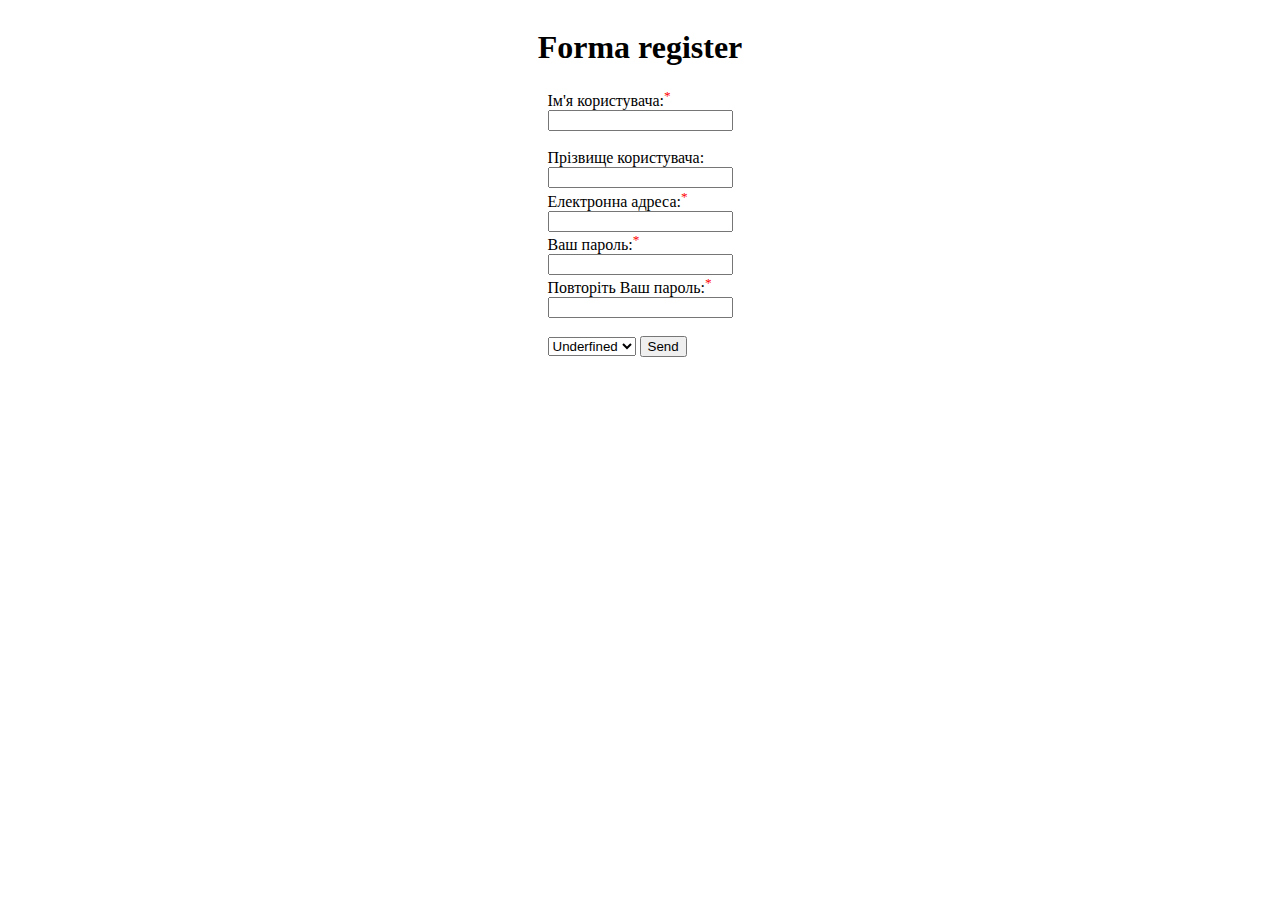
<file: index.html>
<!DOCTYPE html>
<html lang="en">
<head>
    <meta charset="UTF-8">
    <meta name="viewport" content="width=device-width, initial-scale=1.0">
    <title>Forma</title>
    <link rel="stylesheet" href="style.css">
</head>
<body>
    <div class="registration-form">
        <h1>Forma register</h1>
        <form action="http://webhook.site">

        <label for="inputName">Ім'я користувача:<sup style=color:red></style>*</sup></label><br>
        <input tupe="text" name="inputName" id="inputName"><br>
        <br>
        <label for="inputName">Прізвище користувача:</label><br>
        <input type="text" name="inpupSurname" id="inpupSurname">
        <br>
        <label for="inputEmail">Електронна адреса:<sup style=color:red></style>*</sup></label><br>
        <input type="email" name="inputEmail" id="inputEmail"><br>
        <label for="pwd">Ваш пароль:<sup style=color:red></style>*</sup></label><br>
        <input type="password" name="pwd" id="inputPwd"><br>
        <label for="rpwd">Повторіть Ваш пароль:<sup style=color:red></style>*</sup></label><br>
        <input type="password" name="rpwd" id="inputRPwd">
        <br><br>
        <select name="gender" id="genderSelect">
            <option value="undefined">Underfined</option>
            <option value="male">Male</option>
            <option value="famale">Famale</option>
            
        </select>  
          <button type="submit">Send</button>
        </form>

        
        
    </div>
</body>
</html>
</file>
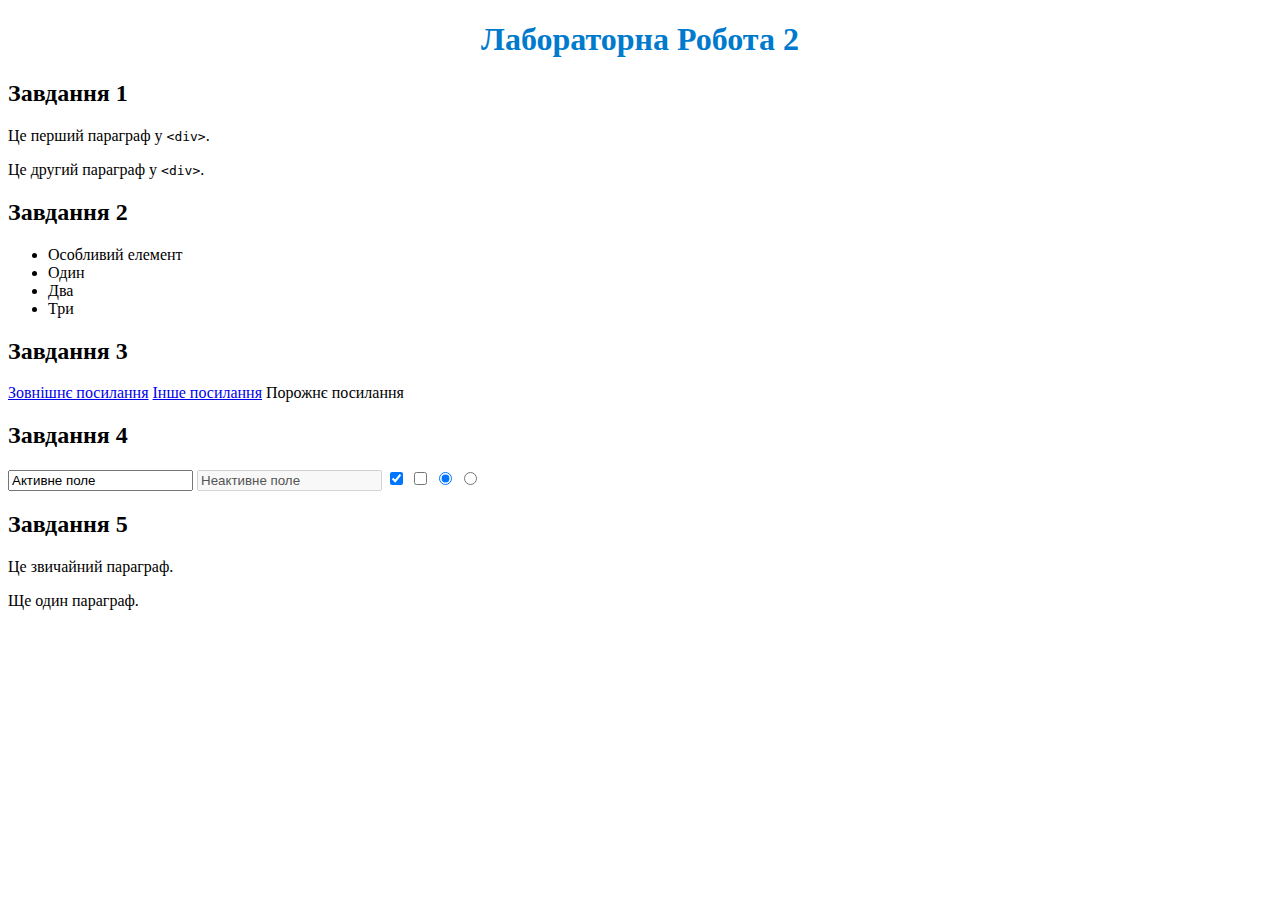
<file: laba2.html>
<!DOCTYPE html>
<html lang="en">
<head>
    <meta charset="UTF-8">
    <meta name="viewport" content="width=device-width, initial-scale=1.0">
    <title>Lab 2</title>
    <!-- Підключення стилів -->
    <link rel="stylesheet" href="style.css">
</head>
<body>
    <header>
        <h1 style="text-align: center; color: #007acc;">Лабораторна Робота 2</h1>
    </header>

    <!-- Завдання 1 -->
    <div class="section">
        <h2 class="section-title">Завдання 1</h2>
        <div>
            <p>Це перший параграф у <code>&lt;div&gt;</code>.</p>
            <p>Це другий параграф у <code>&lt;div&gt;</code>.</p>
        </div>
    </div>

    <!-- Завдання 2 -->
    <div class="section">
        <h2 class="section-title">Завдання 2</h2>
        <ul>
            <li class="special">Особливий елемент</li>
            <li>Один</li>
            <li>Два</li>
            <li>Три</li>
        </ul>
    </div>

    <!-- Завдання 3 -->
    <div class="section">
        <h2 class="section-title">Завдання 3</h2>
        <a href="https://example.com">Зовнішнє посилання</a>
        <a href="http://example.com">Інше посилання</a>
        <a>Порожнє посилання</a>
    </div>

    <!-- Завдання 4 -->
    <div class="section">
        <h2 class="section-title">Завдання 4</h2>
        <form>
            <input type="text" value="Активне поле">
            <input type="text" value="Неактивне поле" disabled>
            <input type="checkbox" checked>
            <input type="checkbox">
            <input type="radio" checked>
            <input type="radio">
        </form>
    </div>

    <!-- Завдання 5 -->
    <div class="section">
        <h2 class="section-title">Завдання 5</h2>
        <p>Це звичайний параграф.</p>
        <p>Ще один параграф.</p>
    </div>
</body>
</html>
</file>
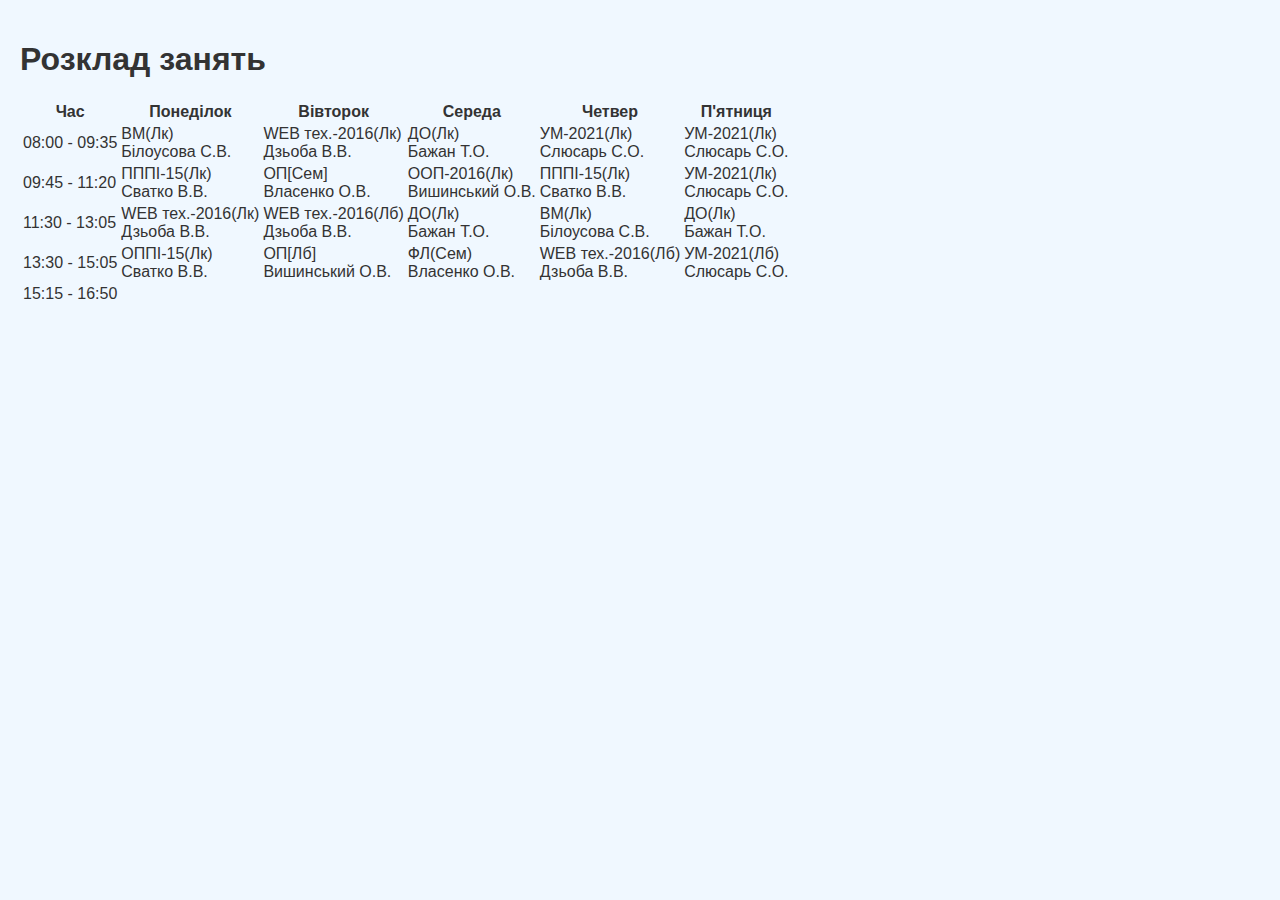
<file: main.html>
<!DOCTYPE html>
<html lang="uk">
<head>
    <meta charset="UTF-8">
    <meta name="viewport" content="width=device-width, initial-scale=1.0">
    <title>Розклад занять</title>
    <link rel="stylesheet" href="styles.css">
</head>
<body>

<h1>Розклад занять</h1>

<table>
    <thead>
        <tr>
            <th>Час</th>
            <th>Понеділок</th>
            <th>Вівторок</th>
            <th>Середа</th>
            <th>Четвер</th>
            <th>П'ятниця</th>
        </tr>
    </thead>
    <tbody>
        <!-- 1 пара -->
        <tr>
            <td>08:00 - 09:35</td>
            <td>ВМ(Лк)<br>Білоусова С.В.</td>
            <td>WEB тех.-2016(Лк)<br>Дзьоба В.В.</td>
            <td>ДО(Лк)<br>Бажан Т.О.</td>
            <td>УМ-2021(Лк)<br>Слюсарь С.О.</td>
            <td>УМ-2021(Лк)<br>Слюсарь С.О.</td>
        </tr>
        <!-- 2 пара -->
        <tr>
            <td>09:45 - 11:20</td>
            <td>ПППІ-15(Лк)<br>Сватко В.В.</td>
            <td>ОП[Сем]<br>Власенко О.В.</td>
            <td>ООП-2016(Лк)<br>Вишинський О.В.</td>
            <td>ПППІ-15(Лк)<br>Сватко В.В.</td>
            <td>УМ-2021(Лк)<br>Слюсарь С.О.</td>
        </tr>
        <!-- 3 пара -->
        <tr>
            <td>11:30 - 13:05</td>
            <td>WEB тех.-2016(Лк)<br>Дзьоба В.В.</td>
            <td>WEB тех.-2016(Лб)<br>Дзьоба В.В.</td>
            <td>ДО(Лк)<br>Бажан Т.О.</td>
            <td>ВМ(Лк)<br>Білоусова С.В.</td>
            <td>ДО(Лк)<br>Бажан Т.О.</td>
        </tr>
        <!-- 4 пара -->
        <tr>
            <td>13:30 - 15:05</td>
            <td>ОППІ-15(Лк)<br>Сватко В.В.</td>
            <td>ОП[Лб]<br>Вишинський О.В.</td>
            <td>ФЛ(Сем)<br>Власенко О.В.</td>
            <td>WEB тех.-2016(Лб)<br>Дзьоба В.В.</td>
            <td>УМ-2021(Лб)<br>Слюсарь С.О.</td>
        </tr>
        <!-- 5 пара -->
        <tr>
            <td>15:15 - 16:50</td>
            <td></td>
            <td></td>
            <td></td>
            <td></td>
            <td></td>
        </tr>
    </tbody>
</table>

</body>
</html>
</file>
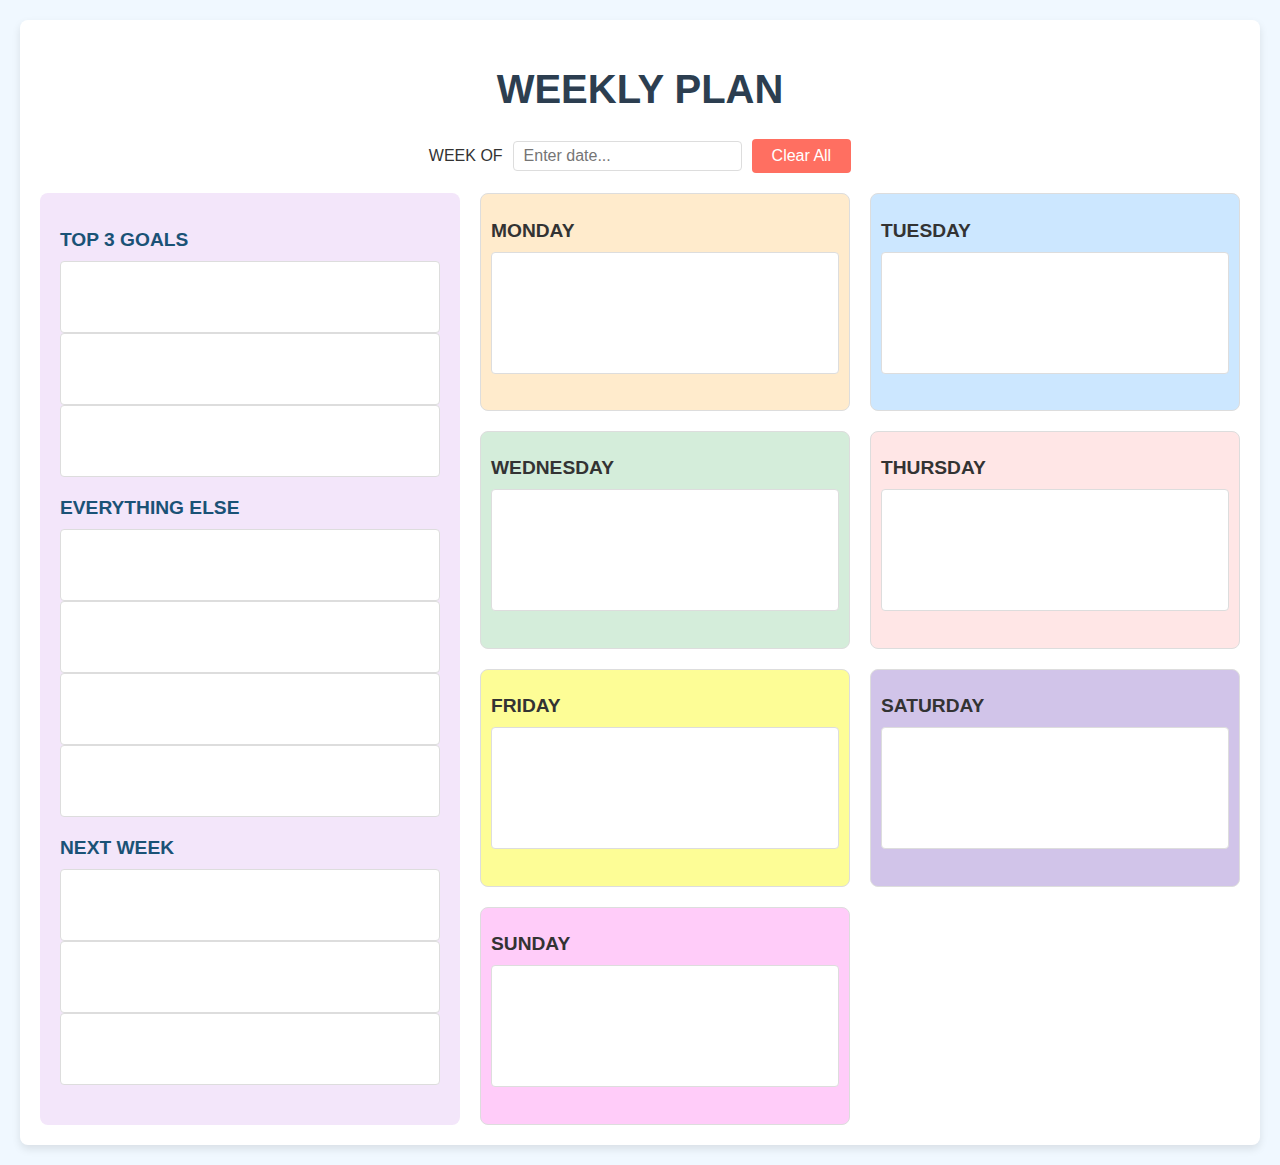
<file: osnova.html>
<!DOCTYPE html>
<html lang="uk">
<head>
    <meta charset="UTF-8">
    <meta name="viewport" content="width=device-width, initial-scale=1.0">
    <title>Weekly Planner</title>
    <link rel="stylesheet" href="styles.css">
</head>
<body>
    <div class="container">
        <!-- Верхня частина -->
        <header>
            <h1>WEEKLY PLAN</h1>
            <div class="top-bar">
                <label for="week-of">WEEK OF</label>
                <input type="text" id="week-of" placeholder="Enter date...">
                <button onclick="clearAll()">Clear All</button>
            </div>
        </header>

        <main class="grid-container">
            <!-- Ліва частина -->
            <aside class="left-column">
                <div class="section">
                    <h2>TOP 3 GOALS</h2>
                    <div class="editable" contenteditable="true"></div>
                    <div class="editable" contenteditable="true"></div>
                    <div class="editable" contenteditable="true"></div>
                </div>
                <div class="section">
                    <h2>EVERYTHING ELSE</h2>
                    <div class="editable" contenteditable="true"></div>
                    <div class="editable" contenteditable="true"></div>
                    <div class="editable" contenteditable="true"></div>
                    <div class="editable" contenteditable="true"></div>
                </div>
                <div class="section">
                    <h2>NEXT WEEK</h2>
                    <div class="editable" contenteditable="true"></div>
                    <div class="editable" contenteditable="true"></div>
                    <div class="editable" contenteditable="true"></div>
                </div>
            </aside>

            <!-- Права частина -->
            <section class="right-column">
                <div class="day">
                    <h2>MONDAY</h2>
                    <div class="editable" contenteditable="true"></div>
                </div>
                <div class="day">
                    <h2>TUESDAY</h2>
                    <div class="editable" contenteditable="true"></div>
                </div>
                <div class="day">
                    <h2>WEDNESDAY</h2>
                    <div class="editable" contenteditable="true"></div>
                </div>
                <div class="day">
                    <h2>THURSDAY</h2>
                    <div class="editable" contenteditable="true"></div>
                </div>
                <div class="day">
                    <h2>FRIDAY</h2>
                    <div class="editable" contenteditable="true"></div>
                </div>
                <div class="day">
                    <h2>SATURDAY</h2>
                    <div class="editable" contenteditable="true"></div>
                </div>
                <div class="day">
                    <h2>SUNDAY</h2>
                    <div class="editable" contenteditable="true"></div>
                </div>
            </section>
        </main>
    </div>
    <script src="script.js"></script>
</body>
</html>
</file>
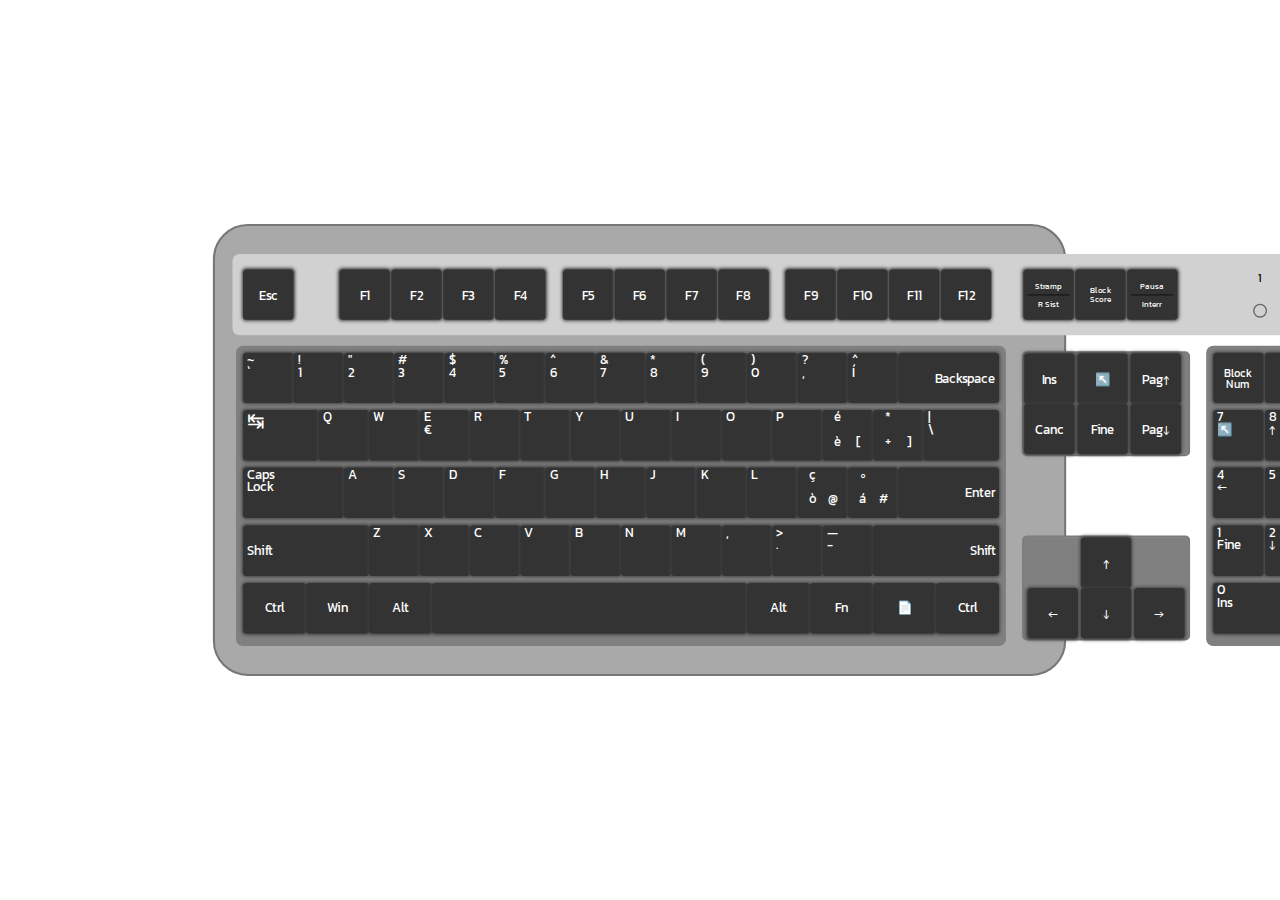
<file: practic4.html>
<!DOCTYPE html>
<html lang="en">
<head>
    <meta charset="UTF-8">
    <meta name="viewport" content="width=device-width, initial-scale=1.0">
    <title>Document</title>
    <link rel="stylesheet" href="practice4.css">
    <link rel="preconnect" href="https://fonts.googleapis.com">
    <link rel="preconnect" href="https://fonts.gstatic.com" crossorigin>
    <link
        href="https://fonts.googleapis.com/css2?family=Kanit:ital,wght@0,100;0,200;0,300;0,400;0,500;0,600;0,700;0,800;0,900;1,100;1,200;1,300;1,400;1,500;1,600;1,700;1,800;1,900&family=Montserrat:ital,wght@0,100..900;1,100..900&family=Open+Sans:ital,wght@0,300..800;1,300..800&family=Oswald:wght@200..700&family=Roboto:wght@300;400;500;700&display=swap"
        rel="stylesheet">
</head>
<body>
    
    <div id="mainKeyboardArea">
        <div class="item item_1">
            <div class="upItem upItem_1"><button class="standartButton">Esc</button></div>
            <div class="upItem upItem_2"></div>
            <div class="upItem upItem_3"><button class="standartButton">F1</button></div>
            <div class="upItem upItem_4"><button class="standartButton">F2</button></div>
            <div class="upItem upItem_5"><button class="standartButton">F3</button></div>
            <div class="upItem upItem_6"><button class="standartButton">F4</button></div>
            <div class="upItem upItem_7"></div>
            <div class="upItem upItem_8"><button class="standartButton">F5</button></div>
            <div class="upItem upItem_9"><button class="standartButton">F6</button></div>
            <div class="upItem upItem_10"><button class="standartButton">F7</button></div>
            <div class="upItem upItem_11"><button class="standartButton">F8</button></div>
            <div class="upItem upItem_12"></div>
            <div class="upItem upItem_13"><button class="standartButton">F9</button></div>
            <div class="upItem upItem_14"><button class="standartButton">F10</button></div>
            <div class="upItem upItem_15"><button class="standartButton">F11</button></div>
            <div class="upItem upItem_16"><button class="standartButton">F12</button></div>
            <div class="upItem upItem_17"></div>
            <div class="upItem upItem_18">
                <button class="standartButton smallTextButton">
                    <del>Stramp </del>
                    <hr><del>R Sist</del>
                </button>
            </div>
            <div class="upItem upItem_19">
                <button class="standartButton smallTextButton">
                    <del>Block </del>
                    <del>Score</del>
                </button>
            </div>
            <div class="upItem upItem_20">
                <button class="standartButton smallTextButton">
                    <del>Pausa </del>
                    <hr><del>Interr</del>
                </button>
            </div>
            <div class="upItem upItem_21"></div>
            <div class="upItem upItem_22 upItem_last"><del>1</del><input type="checkbox" class="roundYellowCheckbox">
            </div>
            <div class="upItem upItem_23 upItem_last"><del>A</del><input type="checkbox" class="roundYellowCheckbox">
            </div>
            <div class="upItem upItem_24 upItem_last"><del>↨</del><input type="checkbox" class="roundYellowCheckbox">
            </div>
            <div class="upItem upItem_25"></div>
        </div>
        
        <div class="item item_2">
            <div class="LeftRow firstLeftRow">
                <div class=" leftItem leftItem1_1">
                    <button class="standartButton smallTextButton standartFontSize textOnLeft">
                        <del>~</del>
                
                        <del>`</del>
                    </button>
                </div>
                <div class=" leftItem leftItem2">
                    <button class="standartButton smallTextButton standartFontSize textOnLeft">
                        <del>!</del>
                
                        <del>1</del>
                    </button>
                </div>
<div class=" leftItem leftItem3">
    <button class="standartButton smallTextButton standartFontSize textOnLeft">
        <del>"</del>

        <del>2</del>
    </button>
</div>
<div class=" leftItem leftItem4">
    <button class="standartButton smallTextButton standartFontSize textOnLeft">
        <del>#</del>

        <del>3</del>
    </button>
</div>
<div class=" leftItem leftItem5">
    <button class="standartButton smallTextButton standartFontSize textOnLeft">
        <del>$</del>

        <del>4</del>
    </button>
</div>
<div class=" leftItem leftItem6">
    <button class="standartButton smallTextButton standartFontSize textOnLeft">
        <del>%</del>

        <del>5</del>
    </button>
</div>
<div class=" leftItem leftItem7">
    <button class="standartButton smallTextButton standartFontSize textOnLeft">
        <del>^</del>

        <del>6</del>
    </button>
</div>
<div class=" leftItem leftItem8">
    <button class="standartButton smallTextButton standartFontSize textOnLeft">
        <del>&</del>

        <del>7</del>
    </button>
</div>
<div class=" leftItem leftItem9">
    <button class="standartButton smallTextButton standartFontSize textOnLeft">
        <del>*</del>

        <del>8</del>
    </button>
</div>
<div class=" leftItem leftItem10">
    <button class="standartButton smallTextButton standartFontSize textOnLeft">
        <del>(</del>

        <del>9</del>
    </button>
</div>
<div class=" leftItem leftItem11">
    <button class="standartButton smallTextButton standartFontSize textOnLeft">
        <del>)</del>

        <del>0</del>
    </button>
</div>
<div class=" leftItem leftItem12">
    <button class="standartButton smallTextButton standartFontSize textOnLeft">
        <del>?</del>

        <del>,</del>
    </button>
</div>
<div class=" leftItem leftItem13">
    <button class="standartButton smallTextButton standartFontSize textOnLeft">
        <del>^</del>

        <del>Í</del>
    </button>
</div>
<div class=" leftItem leftItem14">
    <button class="standartButton doubleLongButton textOnRight">
        <del>Backspace</del>
    </button>
</div>
</div>
<div class="LeftRow secondleftRow">
<div class=" leftItem leftItem15">
    <button class="standartButton textOnLeft buttonleftmoreThan1fr">
        <del class="bigSymbol">↹</del>
    </button>
</div>
<div class=" leftItem leftItem16">
    <button class="standartButton textOnLeft">
        <del>Q</del>
    </button>
</div>
<div class=" leftItem leftItem17">
    <button class="standartButton  textOnLeft">
        <del>W</del>
</button>
</div>
<div class=" leftItem leftItem18">
    <button class="standartButton smallTextButton standartFontSize textOnLeft">
        <del>E</del>
        <del>€</del>
    </button>
</div>
<div class=" leftItem leftItem19">
    <button class="standartButton textOnLeft">
        <del>R</del>
    </button>
</div>
<div class=" leftItem leftItem20">
    <button class="standartButton textOnLeft">
        <del>T</del>
    </button>
</div>
<div class=" leftItem leftItem21">
    <button class="standartButton textOnLeft">
        <del>Y</del>
    </button>
</div>
<div class=" leftItem leftItem22">
    <button class="standartButton textOnLeft">
        <del>U</del>
    </button>
</div>
<div class=" leftItem leftItem23">
    <button class="standartButton textOnLeft">
        <del>I</del>
    </button>
</div>
<div class=" leftItem leftItem24">
    <button class="standartButton textOnLeft">
        <del>O</del>
    </button>
</div>
<div class=" leftItem leftItem25">
    <button class="standartButton smallTextButton standartFontSize textOnLeft">
        <del>P</del>
    </button>
</div>
<div class=" leftItem leftItem26">
    <button class="standartButton smallTextButton standartFontSize textOnLeft gridFourSectorButton">
        <del class="firstGridColumn">é</del>
        <del class="firstGridColumn">è</del><del class="secondGridColumn">[</del>
    </button>
</div>
<div class=" leftItem leftItem27">
    <button class="standartButton smallTextButton standartFontSize textOnLeft gridFourSectorButton">
        <del class="firstGridColumn">*</del>
        <del class="firstGridColumn">+</del><del class="secondGridColumn">]</del>
    </button>
</div>
<div class=" leftItem leftItem28">
    <button class="standartButton smallTextButton standartFontSize textOnLeft buttonleftmoreThan1fr">
        <del>|</del>

        <del>\</del>
    </button>
</div>
</div>
<div class="LeftRow thirdleftRow">
<div class=" leftItem leftItem29">
    <button class="standartButton smallTextButton standartFontSize textOnLeft doubleLongButton">
        <del>Caps</del>

        <del>Lock</del>
    </button>
</div>
<div class=" leftItem leftItem30">
    <button class="standartButton textOnLeft">
        <del>A</del>
    </button>
</div>
<div class=" leftItem leftItem31">
    <button class="standartButton textOnLeft">
        <del>S</del>
    </button>
</div>
<div class=" leftItem leftItem32">
    <button class="standartButton textOnLeft">
        <del>D</del>
    </button>
</div>
<div class=" leftItem leftItem33">
    <button class="standartButton textOnLeft">
        <del>F</del>
    </button>
</div>
<div class=" leftItem leftItem34">
    <button class="standartButton textOnLeft">
        <del>G</del>
    </button>
</div>
<div class=" leftItem leftItem35">
    <button class="standartButton textOnLeft">
        <del>H</del>
    </button>
</div>
<div class=" leftItem leftItem36">
    <button class="standartButton textOnLeft">
        <del>J</del>
    </button>
</div>
<div class=" leftItem leftItem37">
    <button class="standartButton textOnLeft">
        <del>K</del>
    </button>
</div>
<div class=" leftItem leftItem38">
    <button class="standartButton textOnLeft">
        <del>L</del>
    </button>
</div>
<div class=" leftItem leftItem39">
    <button class="standartButton smallTextButton standartFontSize textOnLeft gridFourSectorButton">
        <del class="firstGridColumn">ç</del>
        <del class="firstGridColumn">ò</del><del class="secondGridColumn">@</del>
    </button>
</div>
<div class=" leftItem leftItem40">
    <button class="standartButton smallTextButton standartFontSize textOnLeft gridFourSectorButton">
        <del class="firstGridColumn">∘</del>
        <del class="firstGridColumn">á</del><del class="secondGridColumn">#</del>
    </button>
</div>
<div class=" leftItem leftItem42">
    <button class="standartButton smallTextButton standartFontSize textOnRight doubleLongButton">
        <del>Enter</del>
    </button>
</div>
</div>
<div class="LeftRow fourthLeftRow">
<div class=" leftItem leftItem43">
    <button class="standartButton smallTextButton standartFontSize textOnLeftCenter threeLongButton">
        <del>Shift</del>
    </button>
</div>
<div class=" leftItem leftItem45">
    <button class="standartButton textOnLeft">
        <del>Z</del>
    </button>
</div>
<div class=" leftItem leftItem46">
    <button class="standartButton textOnLeft">
        <del>X</del>
    </button>
</div>
<div class=" leftItem leftItem47">
    <button class="standartButton textOnLeft">
        <del>C</del>
    </button>
</div>
<div class=" leftItem leftItem48">
    <button class="standartButton textOnLeft">
        <del>V</del>
    </button>
</div>
<div class=" leftItem leftItem49">
    <button class="standartButton textOnLeft">
        <del>B</del>
    </button>
</div>
<div class=" leftItem leftItem50">
    <button class="standartButton textOnLeft">
        <del>N</del>
    </button>
</div>
<div class=" leftItem leftItem51">
    <button class="standartButton textOnLeft">
        <del>M</del>
    </button>
</div>
<div class=" leftItem leftItem52">
    <button class="standartButton smallTextButton standartFontSize textOnLeft">
        <del></del>

        <del>,</del>
    </button>
</div>
<div class=" leftItem leftItem53">
    <button class="standartButton smallTextButton standartFontSize textOnLeft">
        <del>></del>

        <del>.</del>
    </button>
</div>
<div class="item leftItem leftItem54">
    <button class="standartButton smallTextButton standartFontSize textOnLeft">
        <del>—</del>
    
        <del>-</del>
    </button>
</div>
<div class=" leftItem leftItem55">
    <button class="standartButton smallTextButton standartFontSize textOnRight threeLongButton">
        <del>Shift</del>
    </button>
</div>
</div>
<div class="LeftRow fifthLeftRow">
<div class=" leftItem leftItem56">
    <button class="standartButton textOnCenter longerButtomButton">
        <del>Ctrl</del>
    </button>
</div>
<div class=" leftItem leftItem57">
    <button class="standartButton textOnCenter longerButtomButton">
        <del>Win</del>
    </button>
</div>
<div class=" leftItem leftItem58">
    <button class="standartButton textOnCenter longerButtomButton">
        <del>Alt</del>
    </button>
</div>
<div class=" leftItem leftItem59">
    <button class="standartButton smallTextButton standartFontSize textOnLeft space">
    </button>
</div>
<div class=" leftItem leftItem60">
    <button class="standartButton textOnCenter longerButtomButton">
        <del>Alt</del>
    </button>
</div>
<div class=" leftItem leftItem61">
    <button class="standartButton textOnCenter longerButtomButton">
        <del>Fn</del>
    </button>
</div>
<div class=" leftItem leftItem62">
    <button class="standartButton textOnCenter longerButtomButton">
        <del>📄</del>
    </button>
</div>
<div class=" leftItem leftItem63">
    <button class="standartButton textOnCenter longerButtomButton">
        <del>Ctrl</del>
    </button>
</div>
</div>
</div>
<div class="item item_3">
<div class="item_3_containers">
<div>
    <button class="standartButton">Ins</button>
    <button class="standartButton">↖️</button>
    <button class="standartButton">Pag↑</button>
    <button class="standartButton">Canc</button>
    <button class="standartButton">Fine</button>
    <button class="standartButton">Pag↓</button>
</div>
</div>
<div class="item_3_containers ">
<button class="standartButton arrowTop">↑</button>
<div>
    <button class="standartButton arrowLeft">←</button>
    <button class="standartButton arrowButtom">↓</button>
    <button class="standartButton arrowRight">→</button>
</div>
</div>
</div>
<div class="item item_4">
    <div class="rightItem rightItem_1">
        <button class="standartButton smallTextButton rightItem_1_Button">
            <del>Block </del>
            <del>Num</del>
        </button>
    </div>
    <div class="rightItem rightItem_2"><button class="standartButton">/</button></div>
    <div class="rightItem rightItem_3"><button class="standartButton">*</button></div>
    <div class="rightItem rightItem_4"><button class="standartButton">-</button></div>
    <div class="rightItem rightItem_5">
        <button class="standartButton smallTextButton BigTextTwoLineButton textOnLeft">
            <del>7</del>

            <del>↖️</del>
        </button>
    </div>
    <div class="rightItem rightItem_6">
        <button class="standartButton smallTextButton BigTextTwoLineButton textOnLeft">
            <del>8</del>

            <del>↑</del>
        </button>
    </div>
    <div class="rightItem rightItem_7">
        <button class="standartButton smallTextButton BigTextTwoLineButton textOnLeft">
            <del>9</del>

            <del>↑</del>
        </button>
    </div>
    <div class="rightItem rightItem_8"><button
            class="standartButton hightButton bigSymbol rightItem_8_Button">+</button></div>
    <div class="rightItem rightItem_9">
        <button class="standartButton smallTextButton BigTextTwoLineButton textOnLeft">
            <del>4</del>

            <del>←</del>
        </button>
    </div>
    <div class="rightItem rightItem_10"><button class="standartButton textOnLeft">5</button></div>
    <div class="rightItem rightItem_11">
        <button class="standartButton smallTextButton BigTextTwoLineButton textOnLeft">
            <del>6</del>

            <del>→</del>
        </button>
    </div>
    <div class="rightItem rightItem_12">
        <button class="standartButton smallTextButton BigTextTwoLineButton textOnLeft">
            <del>1</del>

            <del>Fine</del>
        </button>
    </div>
    <div class="rightItem rightItem_13">
        <button class="standartButton smallTextButton BigTextTwoLineButton textOnLeft">
            <del>2</del>

            <del>↓</del>
        </button>
    </div>
    <div class="rightItem rightItem_14">
        <button class="standartButton smallTextButton BigTextTwoLineButton textOnLeft">
            <del>3</del>

            <del>Pag↓</del>
        </button>
    </div>
    <div class="rightItem rightItem_15"><button
            class="standartButton hightButton rightItem_15_Button">Invio</button></div>
    <div class="rightItem rightItem_16">
        <button class="standartButton smallTextButton longButton standartFontSize textOnLeft">
            <del>0</del>

            <del>Ins</del>
        </button>
    </div>
    <div class="rightItem rightItem_17">
        <button class="standartButton smallTextButton standartFontSize textOnLeft">
            <del>.</del>

            <del>Canc</del>
        </button>
    </div>
</div>

</div>
</body>
</html>
</file>
<file: style.css>
.registration-form{
    display: flex;
    flex-direction: column;
    align-items: center;
}
</file>
<file: styles.css>
/* Загальний стиль */
body {
    font-family: 'Arial', sans-serif;
    margin: 0;
    padding: 20px;
    background-color: #f0f8ff; /* Світлий блакитний фон */
    color: #333;
}

.container {
    max-width: 1200px;
    margin: 0 auto;
    background: white;
    padding: 20px;
    box-shadow: 0 4px 8px rgba(0, 0, 0, 0.1);
    border-radius: 8px;
}

/* Верхня частина */
header {
    text-align: center;
    margin-bottom: 20px;
}

header h1 {
    font-size: 2.5rem;
    text-transform: uppercase;
    color: #2c3e50; /* Темний синій */
}

.top-bar {
    display: flex;
    justify-content: center;
    align-items: center;
    gap: 10px;
    margin-top: 10px;
}

.top-bar input {
    padding: 5px 10px;
    font-size: 1rem;
    border: 1px solid #ddd;
    border-radius: 4px;
}

.top-bar button {
    padding: 8px 20px;
    font-size: 1rem;
    background-color: #ff6f61; /* Яскраво-червоний */
    color: white;
    border: none;
    border-radius: 4px;
    cursor: pointer;
}

.top-bar button:hover {
    background-color: #e45a50; /* Темніший червоний */
}

/* Основний контент */
.grid-container {
    display: flex;
    gap: 20px;
}

/* Ліва колонка */
.left-column {
    flex: 1;
    background-color: #f3e6fa; /* Пастельно-фіолетовий */
    padding: 20px;
    border-radius: 8px;
}


.section {
    margin-bottom: 20px;
}

.section h2 {
    font-size: 1.2rem;
    margin-bottom: 10px;
    text-transform: uppercase;
    color: #1a5276; /* Темно-синій */
}

.editable {
    padding: 10px;
    border: 1px solid #ddd;
    background-color: #ffffff; /* Білий */
    min-height: 50px;
    outline: none;
    border-radius: 4px;
}

.editable:focus {
    background-color: #f9f9f9; /* Світлий сірий */
    border-color: #007BFF;
}

/* Права колонка */
.right-column {
    flex: 2;
    display: grid;
    grid-template-columns: repeat(2, 1fr);
    gap: 20px;
}

.day {
    border: 1px solid #ddd;
    padding: 10px;
    border-radius: 8px;
}

.day:nth-child(1) {
    background-color: #ffebcc; /* Світло-оранжевий для понеділка */
}

.day:nth-child(2) {
    background-color: #cce7ff; /* Світло-блакитний для вівторка */
}

.day:nth-child(3) {
    background-color: #d4edda; /* Світло-зелений для середи */
}

.day:nth-child(4) {
    background-color: #ffe6e6; /* Світло-рожевий для четверга */
}

.day:nth-child(5) {
    background-color: #fdfd96; /* Світло-жовтий для п'ятниці */
}

.day:nth-child(6) {
    background-color: #d1c4e9; /* Лавандовий для суботи */
}

.day:nth-child(7) {
    background-color: #ffccf9; /* Рожевий для неділі */
}

.day h2 {
    font-size: 1.2rem;
    margin-bottom: 10px;
    text-transform: uppercase;
    color: #333; /* Темний текст */
}

.day .editable {
    min-height: 100px;
    border-radius: 4px;
    padding: 10px;
}
</file>
<file: practice4.css>
html, body{
    width: 100%;
    height: 100%;
    margin: 0;
    display: flex;
    justify-content: center;
    align-items: center;

    font-family: "Kanit", sans-serif;
    font-weight: 400;
    font-style: normal;

}

#mainKeyboardArea{
    background-color: rgb(172, 172, 172);
    width: 94%;
    height: 70vh;
    border-radius: 50px;
    border: 3px solid rgb(119, 119, 119);
    padding: 5px;
    gap: 15px;

    display: grid;
    grid-template-columns: 10px 4fr 1fr 1fr 10px;
    grid-template-rows: 20px 1fr 4fr 20px;
}

.item{
    border: 1px solid black;
    border-radius: 10px;
    border: none;
    gap: 2px;
}

button{
    box-shadow: 0px 0px 5px 1px rgb(65, 65, 65);
}

.item_1{
    grid-column: 1/6;
    grid-row: 2/3;
    margin-left: 20px;
    background-color: rgb(209, 209, 209);
    display: grid;
    grid-template-columns: 2fr 3fr repeat(4, 2fr) 1fr repeat(4, 2fr) 1fr repeat(4, 2fr) 2fr repeat(3, 2fr) 4fr repeat(3, 3fr) 3fr;
    grid-template-rows: 20px 1fr 20px;
    width: 95%;

}

.upItem{
    grid-row: 2/3;
}

.upItem_1{
    margin-left: 15px;
}

.standartButton{
    width: 8vh;
    height: 8vh;
    background-color: white;
    border: 5px double rgb(131, 131, 131);
    border: 1mm groove  rgb(185, 185, 185);
    border-radius: 5px;
    font-size: 18px;
    cursor: pointer;

    font-family: "Kanit", sans-serif;
    font-weight: 400;
    font-style: normal;

}

.standartButton:hover{
    background-color: rgb(230, 229, 229);
}

.smallTextButton{
    font-size: 12px;
    line-height: 1;
}

hr{
    border: none;
    border-top: 1px solid black;

}

.roundYellowCheckbox{
    width: 20px;
    height: 20px;
    appearance: none;
    border: 2px solid rgb(105, 105, 105);
    border-radius: 50%;
    outline: none; /* прибирає обведення при фокусі */
    cursor: pointer;
    transition: background-color 0.3s ease;
}

.upItem_last{
    display: flex;
    flex-direction: column;
    justify-content: space-between;
    align-items: center;
}

.roundYellowCheckbox:checked {
    background-color: yellow;
}

del{
    text-decoration: none;
}

.textUpLine{
    margin-bottom: -10px;
}

.item_2 {
    grid-column: 2/3;
    grid-row: 3/4;

    background-color: rgb(128, 128, 128);
    padding: 10px;
    display: grid;
    grid-template-columns: 1fr;
    grid-template-rows: repeat(5, 1fr);
}

.LeftRow{
    display: grid;
    grid-template-columns: repeat(13, 1fr) 2fr;
}

.item_3 {
    grid-column: 3/4;
    grid-row: 3/4;
    padding: 10px;
    display: flex;
    flex-direction: column;
    justify-content: space-between;
    align-items: center;
    background-color: brown3 ;
}

.item_3_containers{
    width: 26vh;
    background-color: rgb(128, 128, 128);
    border: 1px solid rgb(128, 128, 128);
    display: flex;
    flex-direction: column;
    flex-wrap: wrap;
    justify-content: center;
    align-items: center;
    border-radius: 5px;
    box-shadow: 0px 0px 0px 2px rgb(124, 124, 124);

}

.doubleLongButton{
    width: 16vh;
}

.threeLongButton{
    width: 20vh;
}

.arrowTop{
    grid-column: 2/3;
    grid-row: 1/2;
}

.arrowLeft {
    grid-column: 1/2;
    grid-row: 2/3;
}

.item_4 {
    grid-column: 4/5;
    grid-row: 3/4;
    margin-right: 30px;
    background-color: rgb(128, 128, 128);
    display: grid;
    grid-template-columns: repeat(4, 1fr);
    padding: 10px;
}

.rightItem_8{
    grid-column: 4/5;
    grid-row: 2/4;
}

.hightButton{
    width: 8vh;
    height: 130px;
    display: flex;
    justify-content: flex-start;
}

.longButton{
    width: 16vh;
    height: 8vh;
}

.rightItem_15{
    grid-row: 4/6;
    grid-column: 4/5;
}

.rightItem_16{
    grid-row: 5/6;
    grid-column: 1/3;
}

.BigTextTwoLineButton{
    font-size: 18px;
}

.rightItem_1_Button{
    font-size: 16px;
}

.bigSymbol{
    font-size: 30px;
}

.rightItem_8_Button{
    padding-top: 4vh;
    padding-left: 2vh;
}

.rightItem_15_Button{
    display: flex;
    padding-top: 6vh;
}

.standartFontSize{
    font-size: 18px;
}
.textOnLeft{
    display: flex;
    flex-direction: column;
    justify-content: flex-start;
    align-items: flex-start;
    line-height: 1;
}

.textOnLeftCenter {
    text-align: start;
}

.textOnRight {
    text-align:end;
}

.textOnCenter{
    text-align: center;
}

.gridFourSectorButton{
    display: grid;
    grid-template-columns: 1fr 1fr;
    grid-template-rows: 1fr 1fr;
}

.secondGridRow{
    grid-row: 2/3;
}

.firstGridColumn{
    grid-column: 1/2;
}

.secondGridColumn{
    grid-column: 2/3;
}

.buttonleftmoreThan1fr {
    width: 12vh;
}

.longerButtomButton{
    width: 10vh;
}

.space{
    width: 50vh;
}
/* Updated styles for keyboard customization */
#mainKeyboardArea {
    background-color: #a9a9a9; /* Основа клавіатури сіра */
    transform: scale(0.7); /* Масштабування клавіатури */
}

.standartButton {
    background-color: #333; /* Фон клавіш злегка чорний */
    color: #fff; /* Текст клавіш білий */
    border: none;
}

.standartButton:hover {
    background-color: #555; /* Світліший чорний при наведенні */
}

.roundYellowCheckbox:checked {
    background-color: #00ff00; /* Підсвічування зеленим */
}
</file>
